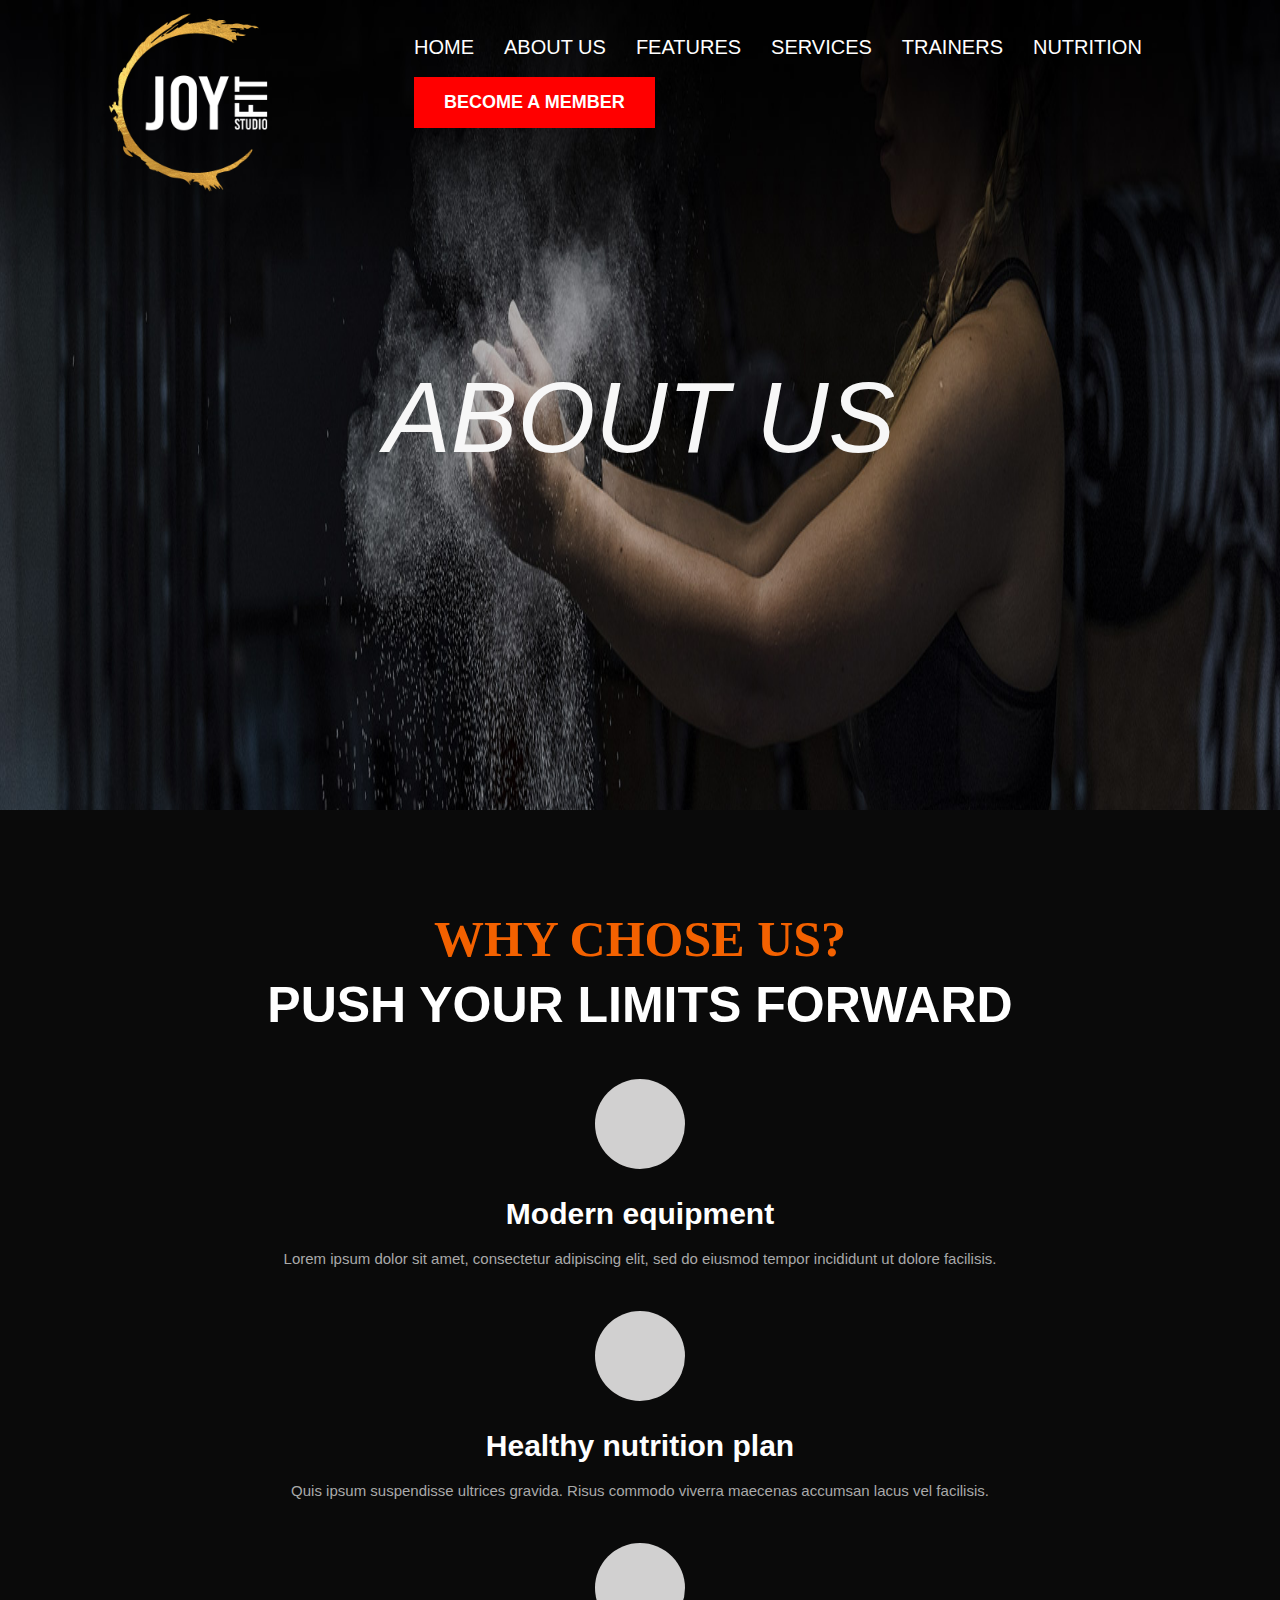
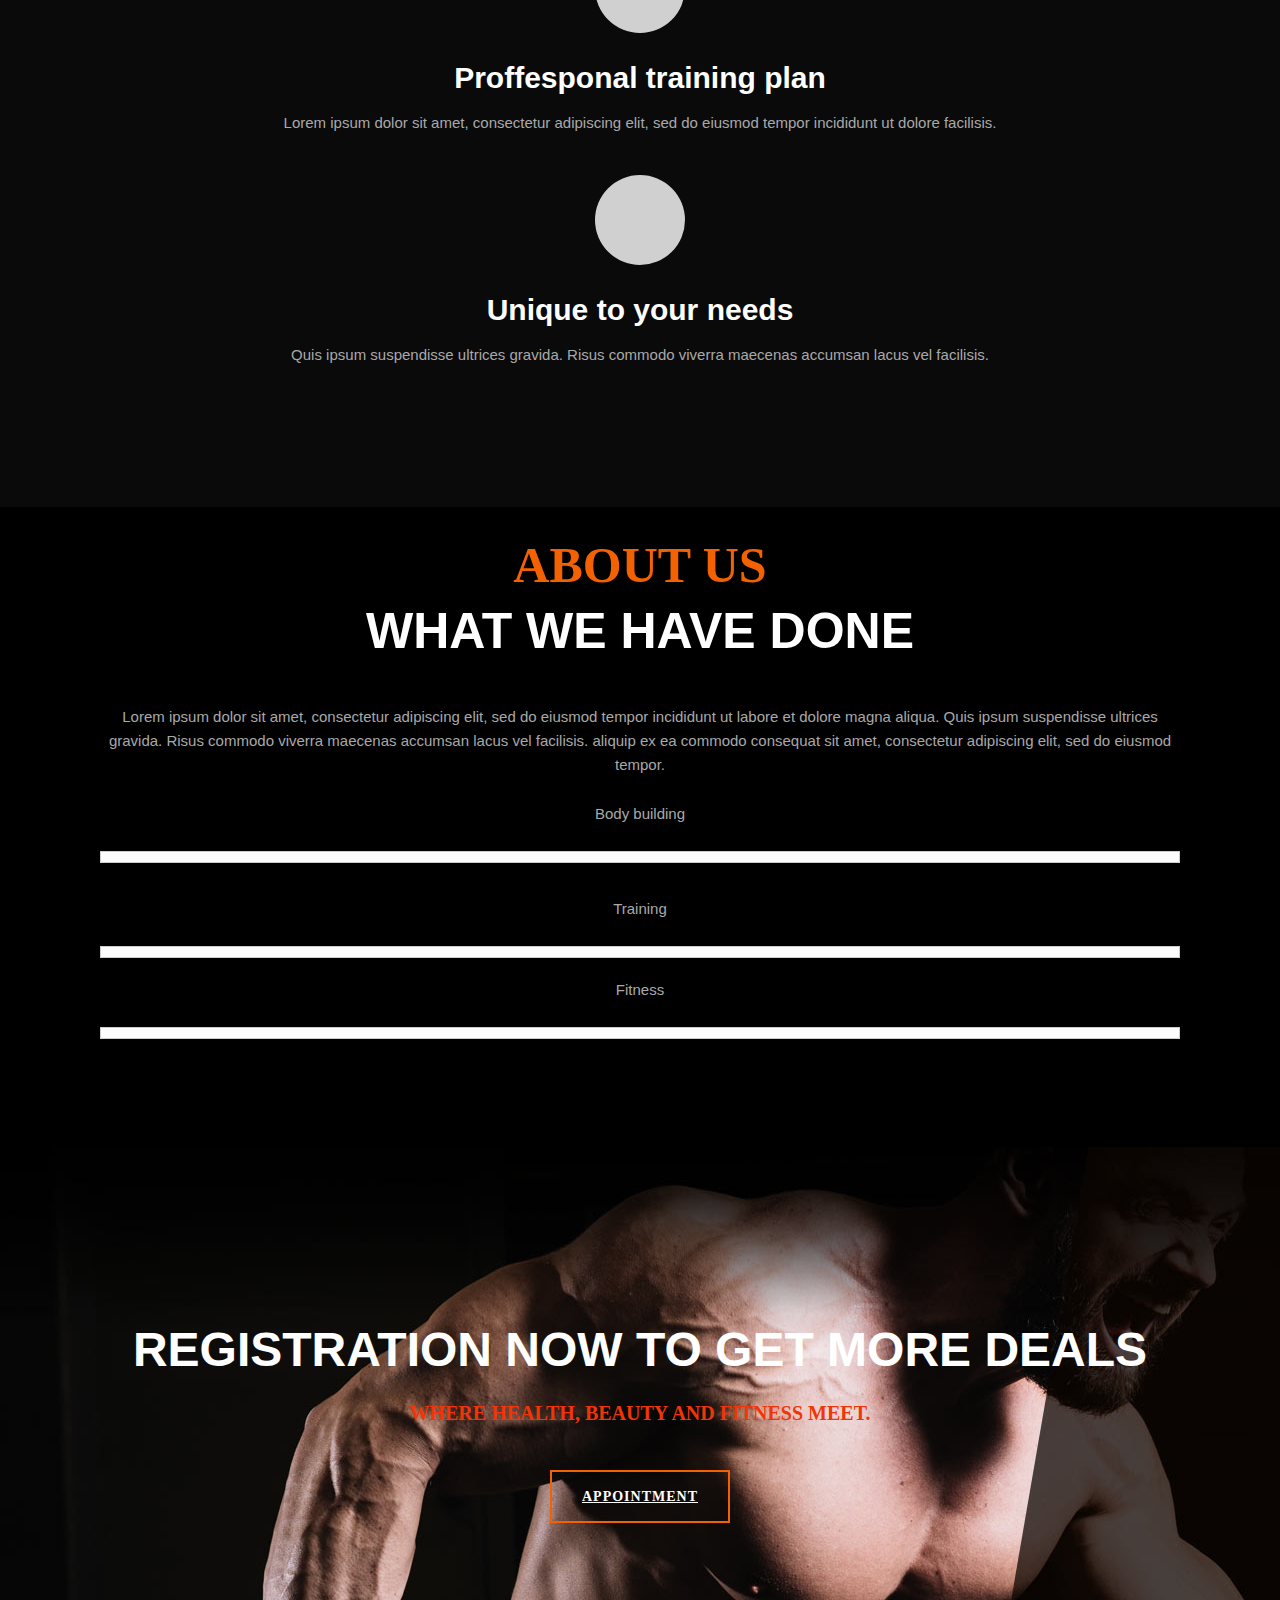
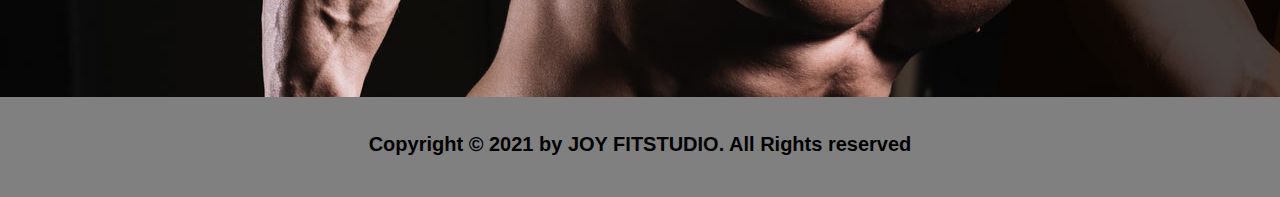
<file: about-us.html>
<!DOCTYPE html>
<html lang="zxx">

<head>
        <meta charset="UTF-8">
        <meta http-equiv="X-UA-Compatible" content="IE=edge">
        <meta name="viewport" content="width=device-width, initial-scale=1.0">
        <title>ABOUT US</title>
        <link rel="stylesheet" href="css/style2.css">
 </head>


<body>

    <!-- Header Section Begin -->
    <header>
        <div class="logodiv">
            <img src="images/logo.png" alt="logo" class="logo">
        </div>
        <div class="menu">
            <ul>
                <li class="li_style"><a href="index.html">HOME</a></li>
                <li class="li_style"><a href="about-us.html" target="blank">ABOUT US</a></li>
                <li class="li_style"><a href="#features">FEATURES</a></li>
                <li class="li_style"><a href="#services">SERVICES</a></li>
                <li class="li_style"><a href="#trainers">TRAINERS</a></li>
                <li class="li_style"><a href="nutrition.html" target="blank">NUTRITION</a></li>
                <li class="button"><a href="login.html">BECOME A MEMBER</a></li>
            </ul>
          </div> 
        
        <div class="hero-text-box">
            <h1>ABOUT US </h1>  
        </div>
    </header>
    
    <!-- Header End -->


    <!-- ChoseUs Section Begin -->
    <section class="choseus-section spad">
        <div class="container">
            <div class="section-title">
                <span>Why chose us?</span>
                <h2>PUSH YOUR LIMITS FORWARD</h2>
            </div>
            <div class="row">
                <div class="col">
                    <div class="cs-item">
                        <span class="bike"></span>
                        <h4>Modern equipment</h4>
                        <p>Lorem ipsum dolor sit amet, consectetur adipiscing elit, sed do eiusmod tempor incididunt ut
                            dolore facilisis.</p>
                    </div>
                </div>
                <div class="col">
                    <div class="cs-item">
                        <span class="juice"></span>
                        <h4>Healthy nutrition plan</h4>
                        <p>Quis ipsum suspendisse ultrices gravida. Risus commodo viverra maecenas accumsan lacus vel
                            facilisis.</p>
                    </div>
                </div>
                <div class="col">
                    <div class="cs-item">
                        <span class="dumbell"></span>
                        <h4>Proffesponal training plan</h4>
                        <p>Lorem ipsum dolor sit amet, consectetur adipiscing elit, sed do eiusmod tempor incididunt ut
                            dolore facilisis.</p>
                    </div>
                </div>
                <div class="col">
                    <div class="cs-item">
                        <span class="beat"></span>
                        <h4>Unique to your needs</h4>
                        <p>Quis ipsum suspendisse ultrices gravida. Risus commodo viverra maecenas accumsan lacus vel
                            facilisis.</p>
                    </div>
                </div>
            </div>
        </div>
    </section>
    <!-- ChoseUs Section End -->

    <!-- About US Section Begin -->
    <section class="aboutus-section">
        <div class="about-text">
            <div class="section-title">
                <span>About Us</span>
                <h2>What we have done</h2>
            </div>
            <div class="at-desc">
                <p>Lorem ipsum dolor sit amet, consectetur adipiscing elit, sed do eiusmod tempor incididunt
                    ut labore et dolore magna aliqua. Quis ipsum suspendisse ultrices gravida. Risus commodo
                    viverra maecenas accumsan lacus vel facilisis. aliquip ex ea commodo consequat sit amet,
                    consectetur adipiscing elit, sed do eiusmod tempor.</p>
            </div>
            <div class="about-bar">
                <div class="ab-item">
                    <p>Body building</p>
                    <div id="bar1" class="barfiller">
                        </div>
                    </div>
                </div>
                <div class="ab-item">
                    <p>Training</p>
                    <div id="bar2" class="barfiller">
                    </div>
                </div>
                <div class="ab-item">
                    <p>Fitness</p>
                    <div id="bar3" class="barfiller">
                        </div>
                    </div>
                </div>
            </div>
        </div>                          
    </section>
    <!-- About US Section End -->

   <!-- appointment Section Begin -->
    <section class="banner-section set-bg" >       
        <div class="bs-text">
            <h2>registration now to get more deals</h2>
            <div class="bt-tips">Where health, beauty and fitness meet.</div>
            <a href="#" class="primary-btn">Appointment </a>
        </div>
    </section>
    <!-- appointment Section End -->
    <section class="footer">
        <p>
            Copyright &copy; 2021 by JOY FITSTUDIO. All Rights reserved
        </p>
    </section>

    </body>

    </html>
</file>
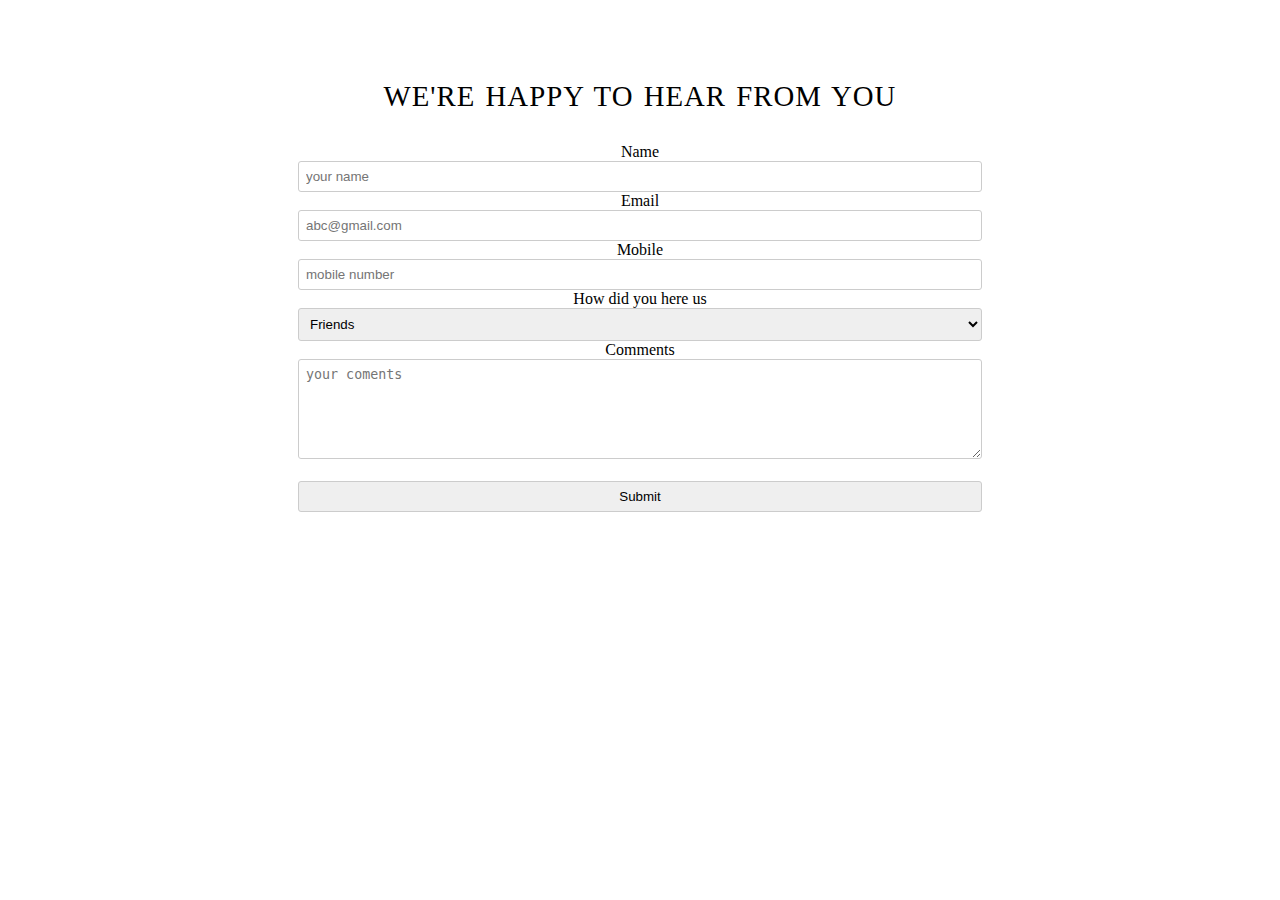
<file: form.html>
<!DOCTYPE html>
<html lang="en">
<head>
    <meta charset="UTF-8">
    <meta http-equiv="X-UA-Compatible" content="IE=edge">
    <meta name="viewport" content="width=device-width, initial-scale=1.0">
    <title>FORM</title>
    <link rel="stylesheet" href="css/style.css">
</head>
<body>
    <section class="section-form">
        <div class="row">
            <h2>We're happy to hear from you</h2>
        </div>
        <div class="row">
            <form action="#" method="POST" class="contact-form">
                <div class="row">
                    <div class="col span-1-of-3">
                        <label for="name">Name</label>
                    </div>
                    <div class="col span-2-of-3">
                        <input type="text" name="name" id="name" placeholder="your name" required>
                    </div>
                </div>
                <div class="row">
                    <div class="col span-1-of-3">
                        <label for="email">Email</label>
                    </div>
                    <div class="col span-2-of-3">
                        <input type="email" name="email" id="email" placeholder="abc@gmail.com" required>
                    </div>
                </div>
                <div class="row">
                    <div class="col span-1-of-3">
                        <label for="pno">Mobile</label>
                    </div>
                    <div class="col span-2-of-3">
                        <input type="number" name="number" id="number" placeholder="mobile number" required>
                    </div>
                </div>
                <div class="row">
                    <div class="col span-1-of-3">
                        <label>How did you here us</label>
                    </div>
                    <div class="col span-2-of-3">
                        <select name="find-us" id="find-us">
                            <option value="friends">Friends</option>
                            <option value="search">Google</option>
                            <option value="add">Advertisement</option>
                            <option value="other">Other</option>
                        </select>
                    </div>
                </div>
                <div class="row">
                    <div class="col span-1-of-3">
                        <label>Comments</label>
                    </div>
                    <div class="col span-2-of-3">
                        <textarea name="message" id="msg" placeholder="your coments"></textarea>
                    </div>
                </div>
                <div class="row">
                    <div class="col span-1-of-3">
                        <label>&nbsp;</label>
                    </div>
                    <div class="col span-2-of-3">
                        <input type="submit" value="Submit">
                    </div>
                </div>
            </form>
        </div>
    </section>
</body>
</html>
</file>
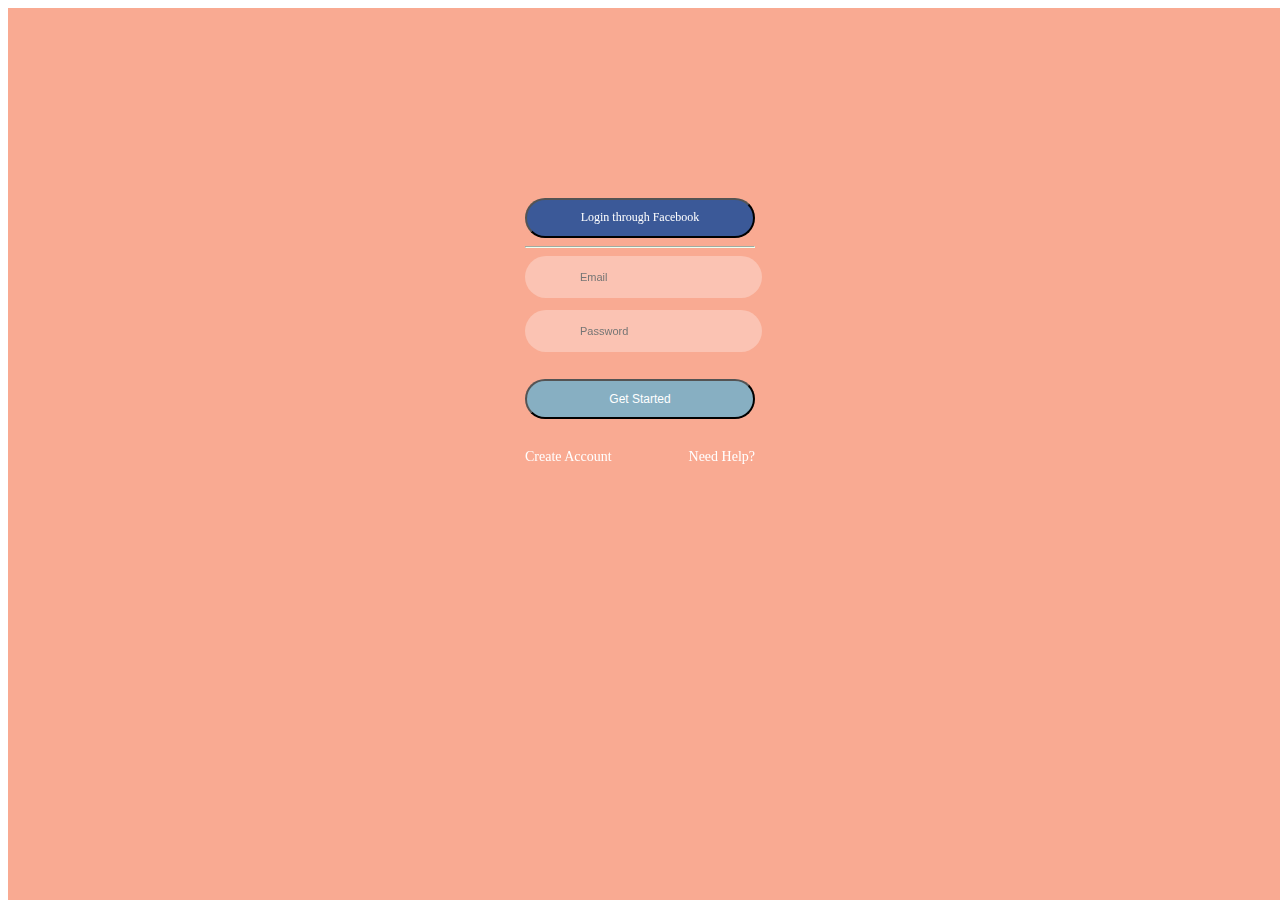
<file: login.html>
<!DOCTYPE html>
<html lang="en">

<head>
  <meta charset="UTF-8">
  <meta name="viewport" content="width=device-width, initial-scale=1.0">
  <title>LOGIN</title>
   <link rel="stylesheet" href="custom.css/link.css">
  </head>
  <body>
	<div class="gradient">
	</div>
		<div class="container">
			<div class="log-in">
				<button class="btn" id="Facebook">Login through Facebook</button>
				<hr></hr></hr>
				<input type="text" id="Email" placeholder="Email"></input><br/>
				<input type="password" id="Password" placeholder="Password"></input><br/>
				<button class="btn" id="Login">Get Started</button><br/>
				<a href="form.html" style="float: left; text-decoration: none; font-size: 14px;">Create Account</a>
				<a href="" style="float: right; text-decoration: none; font-size: 14px;">Need Help?</a>
			</div>	
		</div>
</body>
</html>

</html>
</file>
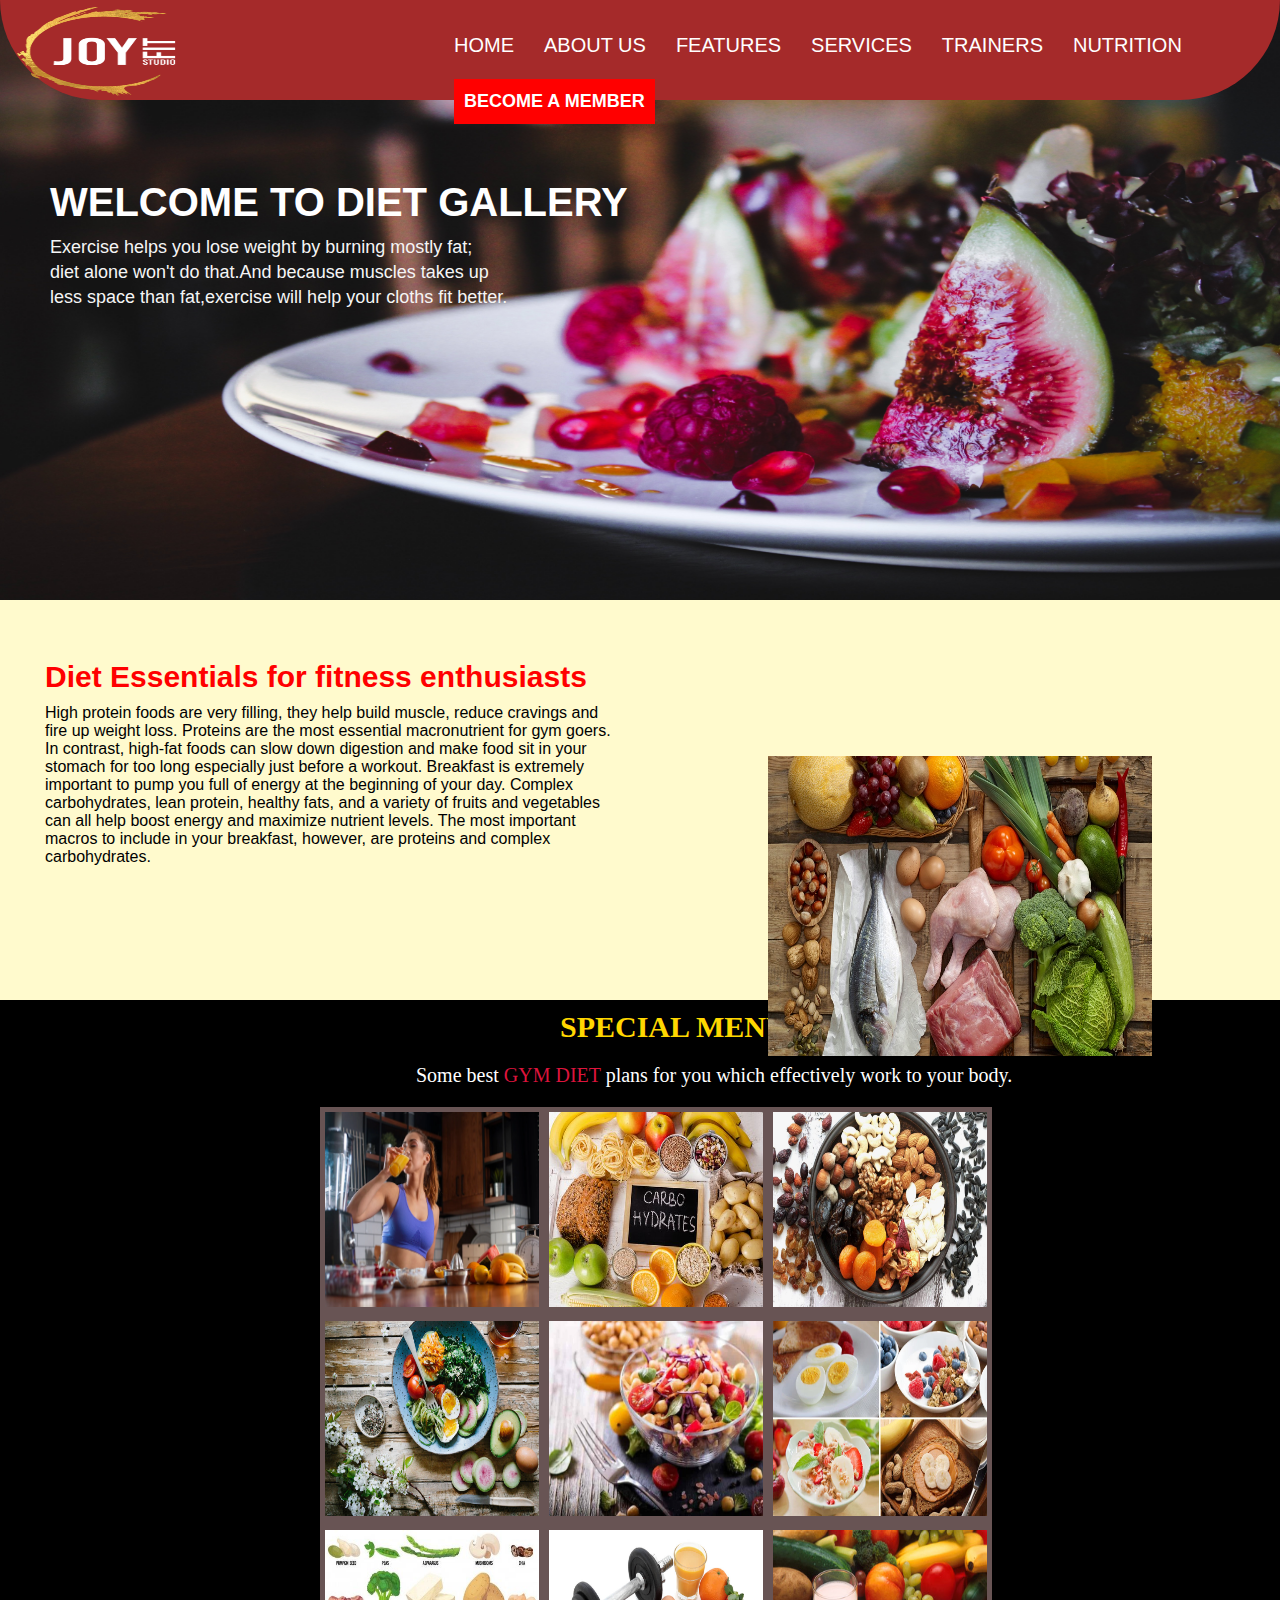
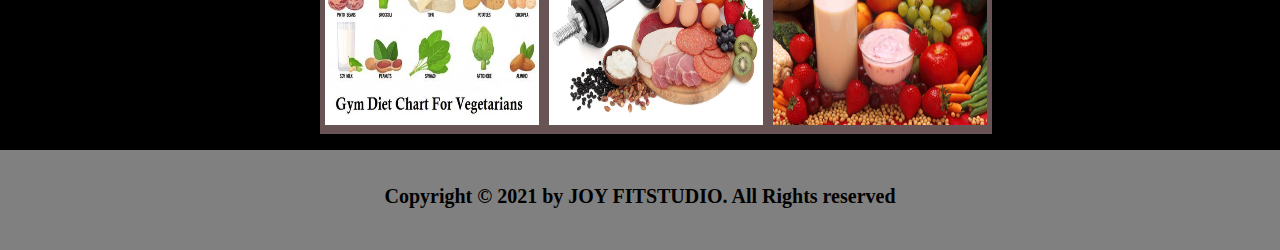
<file: nutrition.html>
<!DOCTYPE html>
<html lang="en">

<head>
  <meta charset="UTF-8">
  <meta http-equiv="X-UA-Compatible" content="IE=edge">
  <meta name="viewport" content="width=device-width, initial-scale=1.0">
  <title>NUTRITION</title>
  <link rel="stylesheet" href="css/nutrition.css">
</head>

<body>
  <!--  HEADER  -->
  <!--<header>
    <div class="logodiv">
        <a href="index.html"><img src="images/logo.png" alt="logo" class="logo"></a>
    </div>
    <div class="menu">
        <ul>
            <li class="li_style"><a href="index.html">HOME</a></li>
            <li class="li_style"><a href="about-us.html" target="blank">ABOUT US</a></li>
            <li class="li_style"><a href="#features">FEATURES</a></li>
            <li class="li_style"><a href="#services">SERVICES</a></li>
            <li class="li_style"><a href="#trainers">TRAINERS</a></li>
            <li class="li_style"><a href="nutrition.html" target="blank">NUTRITION</a></li>
            <li class="button"><a href="login.html">BECOME A MEMBER</a></li>
        </ul>
    </div>
   
</header>-->
  <!--  first part -->
  <div class="main">
    <div class="big_img">
      <div class="container">
        <div class="logodiv">
          <a href="index.html"><img src="images/logo.png" alt="logo" class="logo"></a>
      </div>
      <div class="menu">
          <ul>
              <li class="li_style"><a href="index.html">HOME</a></li>
              <li class="li_style"><a href="about-us.html" target="blank">ABOUT US</a></li>
              <li class="li_style"><a href="#features">FEATURES</a></li>
              <li class="li_style"><a href="#services">SERVICES</a></li>
              <li class="li_style"><a href="#trainers">TRAINERS</a></li>
              <li class="li_style"><a href="nutrition.html" target="blank">NUTRITION</a></li>
              <li class="button"><a href="login.html">BECOME A MEMBER</a></li>
          </ul>
        </div> 
    </div>
        <!---->
        <!---->
        <div class="text_big">
          <h1><strong>WELCOME TO DIET GALLERY</strong></h1>
          <p>Exercise helps you lose weight by burning mostly fat;<br>
            diet alone won't do that.And because muscles takes up<br> 
            less space than fat,exercise will help your cloths fit better.
          </p>
        </div>
    </div>
      <!--  second section -->
    <section class="s">
      <div class="lowfood_two">
        <img src="assests/lowfatFoods.jpg"
          style="width:30%;height:300px;margin-left: 60%;position: absolute;top: 84%;" />
      </div>
      <div class="lowfood">
          <h1 class="low_txt1">Diet Essentials for fitness enthusiasts </h1>
          <p class="low_txt1">High protein foods are very filling, they help build muscle, reduce cravings and fire up weight loss.
            Proteins are the most essential macronutrient for gym goers. In contrast,
            high-fat foods can slow down digestion and make food sit in your stomach for too long especially just before
            a workout.
            Breakfast is extremely important to pump you full of energy at the beginning of your day.
            Complex carbohydrates, lean protein, healthy fats, and a variety of fruits and vegetables can all help boost
            energy and maximize nutrient levels. The most important macros to include in your breakfast, however, are
            proteins and complex carbohydrates.
          </p>
      </div>
    </section>
<!-- menu items -->
    <section class="s1">
          <h1>SPECIAL MENU</h1>
          <p>Some best <span style="color:crimson;"> GYM DIET </span>plans for you which effectively work to your body.</p>
      <div class="food_items2">
        <div class="row">
          <div class="column">
            <img src="assests/gym-dietplan.webp" alt="Snow" style="width:100%;height:195px">
          </div>
          <div class="column">
            <img src="assests/carbohydrates.jpg" alt="Forest" style="width:100%;height:195px">
          </div>
          <div class="column">
            <img src="assests/dried-fruits.jpg" alt="Mountains" style="width:100%;height:195px">
          </div>
      </div>
      <!---->
        <div class="row">
          <div class="column">
            <img src="assests/figure1.jpg" alt="Snow" style="width:100%;height:195px">
          </div>
          <div class="column">
            <img src="assests/img1.jpg" alt="Forest" style="width:100%;height:195px">
          </div>
          <div class="column">
            <img src="assests/img4.png" alt="Mountains" style="width:100%;height:195px">
          </div>
        </div>
        <!---->
          <div class="row">
            <div class="column">
              <img src="assests/leafy.jpg" alt="Snow" style="width:100%;height:195px">
            </div>
            <div class="column">
              <img src="assests/img2.jpg" alt="Forest" style="width:100%;height:195px">
            </div>
            <div class="column">
              <img src="assests/ozi-gym-diet-counselling.jpg" alt="Mountains" style="width:100%;height:195px">
            </div>
          </div>
        <!---->
    </section>
  </div>
  <section class="footer">
    <p>
        Copyright &copy; 2021 by JOY FITSTUDIO. All Rights reserved
    </p>
</section>
</body>

</html>
</file>
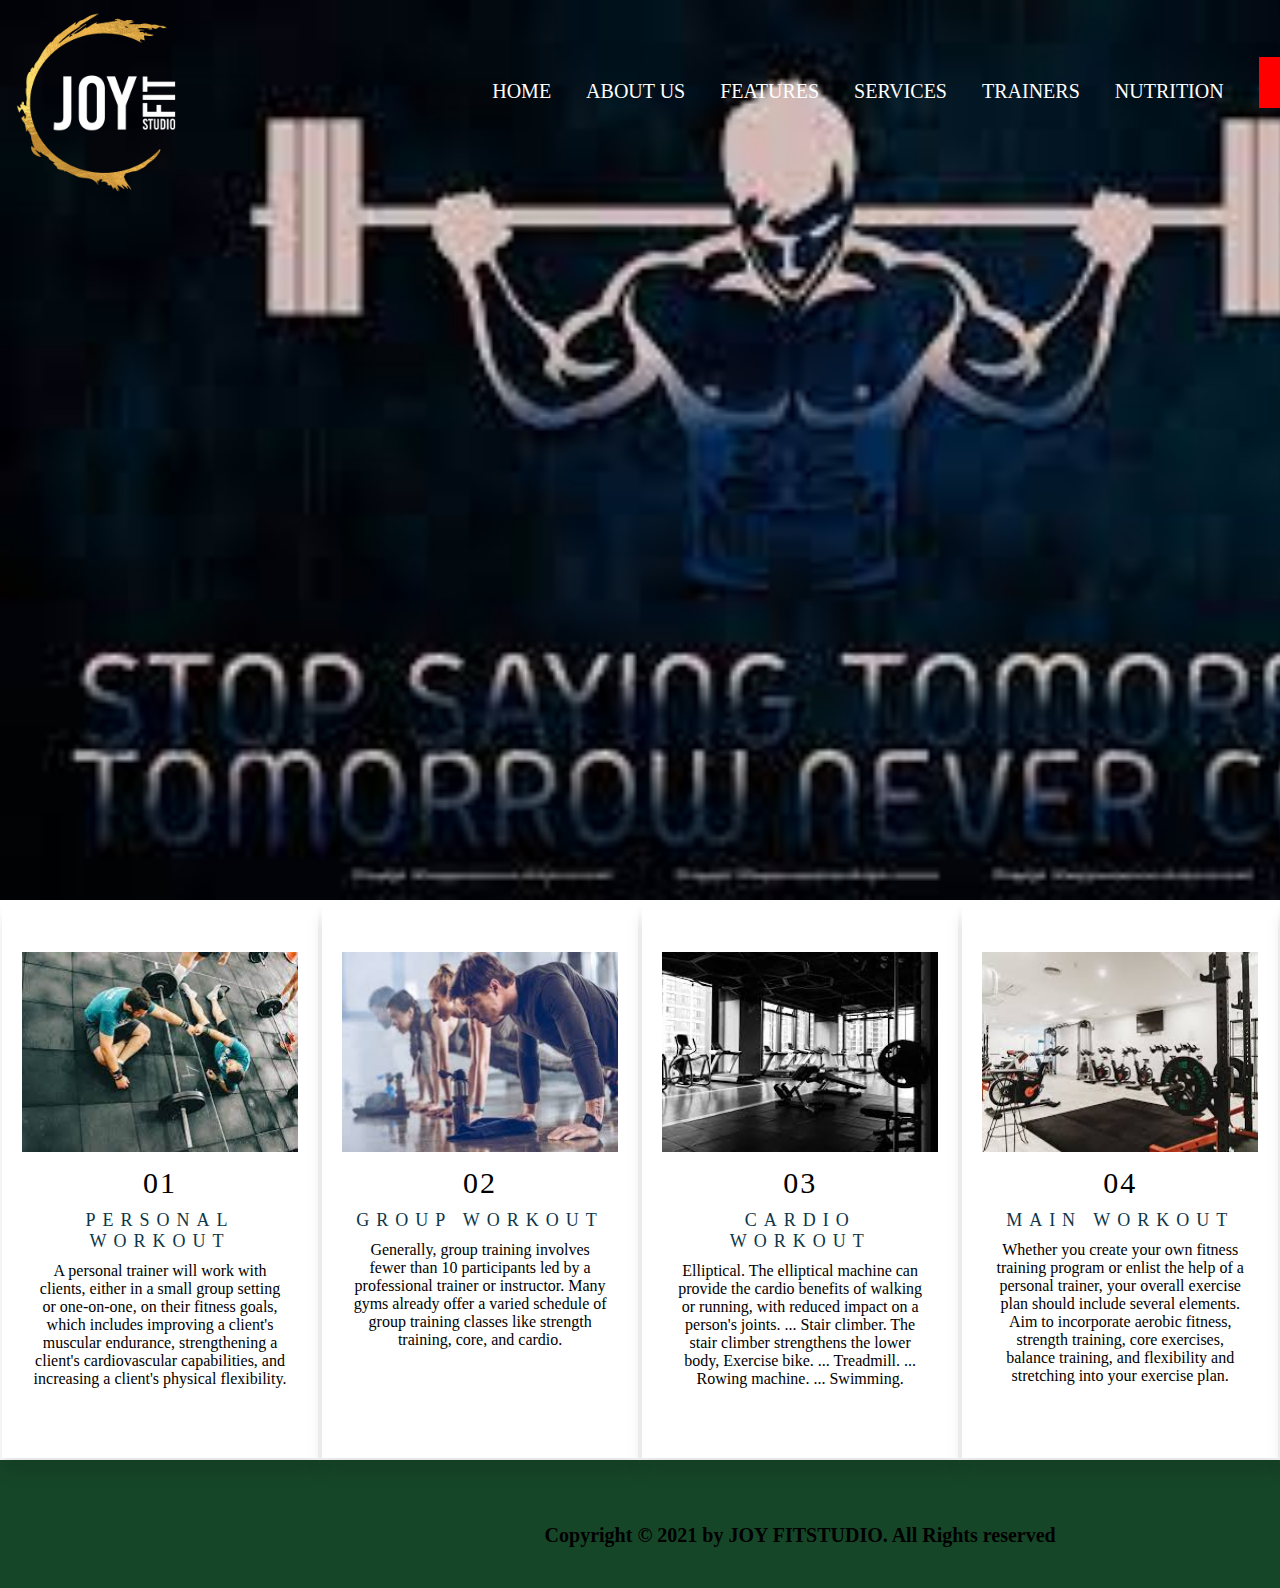
<file: services.html>
<!DOCTYPE html>
<html lang="en">
<head>
    <meta charset="UTF-8">
    <meta http-equiv="X-UA-Compatible" content="IE=edge">
    <meta name="viewport" content="width=device-width, initial-scale=1.0">
    <title>JOY FITSTUDIO</title>
    <link rel="stylesheet" href="custom.css/style2.css">
</head>
<body>
    <header>
        <div class="logodiv">
            <a href="index.html"><img src="images/logo.png" alt="logo" class="logo"></a>
        </div>
        <div class="menu">
            <ul>
                <li class="li_style"><a href="index.html">HOME</a></li>
                <li class="li_style"><a href="about-us.html" target="blank">ABOUT US</a></li>
                <li class="li_style"><a href="#features">FEATURES</a></li>
                <li class="li_style"><a href="#services">SERVICES</a></li>
                <li class="li_style"><a href="#trainers">TRAINERS</a></li>
                <li class="li_style"><a href="nutrition.html" target="blank">NUTRITION</a></li>
                <li class="button"><a href="login.html">BECOME A MEMBER</a></li>
            </ul>
        </div>
        </header>
        
	<div class="container">
		
	    
		<div class="box">
			
			<img src="images/personal.jpg" width="100%" height="200px">
			   <div class="desc"><h2>01</h2>
				<h3 class="heading">personal workout</h3>
				<p>A personal trainer will work with clients, either in a small group setting or one-on-one, on their fitness goals, which includes improving a client's muscular endurance,
                  strengthening a client's cardiovascular capabilities, and increasing a client's physical flexibility.</p>
		        </div>
				</div>
		<div class="box">
			<img src="images/groupworkout.jpg" width="100%"height="200px">
			<div class="desc">
			    <h2>02</h2>
				<h3 class="heading">group workout</h3>
				<p>
					Generally, group training involves fewer than 10 participants led by a professional trainer or instructor. 
					Many gyms already offer a varied schedule of group training classes like strength training, core, and cardio.
				</p>
				</div>
				</div>
				<div class="box">
					<img src="images/main.jpg" width="100%" height="200px">
						<div class="desc">
					   <h2>03</h2>
						<h3 class="heading">cardio workout</h3>
						<p>
							Elliptical. The elliptical machine can provide the cardio benefits of walking or running, with reduced impact on a person's joints. ...
                            Stair climber. The stair climber strengthens the lower body,
                            Exercise bike. ...
                            Treadmill. ...
                            Rowing machine. ...
                            Swimming.
						</p>
						</div>
						</div>
						<div class="box">
							<img src="images/mainworkout.jpg" width="100%" height="200px">
							<div class="desc">
							<h2>04</h2>
							<h3 class="heading">main workout</h3>
								<p>
								Whether you create your own fitness training program or enlist the help of a personal trainer, 
								your overall exercise plan should include several elements. Aim to incorporate aerobic fitness, strength training, core exercises,
								balance training, and flexibility and stretching into your exercise plan.
								</p>
								</div>
								</div>
								<div class="box">
									<img src="images/extraworkout.jpg" width="100%" height="200px">
									<div class="desc">
									<h2>05</h2>
								<h3 class="heading"> extra workout</h3>
								<p>lifting weights.working with resistance bands.heavy gardening, such as digging and shovelling.
                                  climbing stairs.hill walking,cycling,dance,push-ups, sit-ups and squats.
								</p>
								</div>
								
       
			</div>
		</div>
    <section class="footer">
        <p>
            Copyright &copy; 2021 by JOY FITSTUDIO. All Rights reserved
        </p>
    </section>
</body>
</html>
</file>
<file: css/style2.css>
*{
        margin: 0;
        padding: 0;
        box-sizing: border-box;
        text-align: center;
    }
    
        /* global headers*/

        h1,
        h2,
        h3,
        h4 {
            margin: 0;
            color: #f7f7f7;
            font-weight: 400;
            font-family: "Oswald", sans-serif;
        }
        
        h1 {
            font-size: 100px;
        }
        
        h2 {
            font-size: 36px;
        }
        
        h3 {
            font-size: 30px;
        }
        
        h4 {
            font-size: 24px;
        }
    
        p {
            font-size: 15px;
            font-family: "Muli", sans-serif;
            color: #a9a9a9;
            font-weight: 400;
            line-height: 24px;
            margin: 0 0 15px 0;
            padding-bottom: 10px;
        }
/*---------------------
  Helper CSS
-----------------------*/

.section-title {
	margin-bottom: 45px;
	text-align: center;
}

.section-title span {
	font-size: 50px;
	color: #f36100;
	text-transform: uppercase;
	font-weight: 700;
}

.section-title h2 {
	color: #ffffff;
	font-size: 50px;
	font-weight: 600;
	text-transform: uppercase;
	margin-top: 8px;
}



.spad {
	padding-top: 100px;
	
}



.text-white h1,
.text-white h2,
.text-white h3,
.text-white h4,
.text-white h5,
.text-white h6,
.text-white p,
.text-white span,
.text-white li,
.text-white a {
	color: #fff;
}

    header
    {
        background-image: url(../image/banner.jpg);
        width: 100%;
        height: 90vh; 
        background-size: 100% 100%; 
    }

    .hero-text-box{
        position: absolute;
        top: 40%;
        left: 30%;
        font-size: 50px;
        font-family:'Segoe UI', Tahoma, Geneva, Verdana, sans-serif;
        font-style: italic;
    }

    .logodiv
    {
        width: 30%;
        float: left;
    }

    .logodiv img
    {
        height: 200px;
        width: 200px;
    }

    .menu{
        width: 70%;
        float: left;
    }

    .li_style, .button
    {
        float: left;
        margin-left: 30px;
        font-size: 20px;
        font-family: 'Roboto', 'Helvetica', 'Sans-serif';
        margin-top: 4%;
        list-style: none;
    }


    .li_style a
    {
        color: white;
        text-decoration: none;
    }

    .li_style a:hover
    {
        color: gold;
        font-weight: 600;
        text-decoration: none;
    }

    .button 
    {
        background-color: red;
        margin-top: 2%;
        border: none;
        padding: 15px 30px;
        text-align: center;
        display: inline-block;
        font-size: 18px;
        font-weight: bold;
    }
    .button a
    {
        color: white;
        text-decoration: none;
    }
/*---------------------
  ChoseUs Section
-----------------------*/

.choseus-section {
	background: #0a0a0a;
	padding-bottom: 100px;
}

.cs-item {
	text-align: center;
	margin-bottom: 30px;
}



.cs-item span {
	height: 90px;
	width: 90px;
	background: rgb(209, 208, 208);
	border-radius: 50%;
	display: inline-block;
	
	line-height: 90px;
	text-align: center;
	

}

.cs-item span:hover{
    background: #f36100;
	border-color: #f36100;
}

.cs-item h4 {
	color: #ffffff;
	font-size: 30px;
	font-weight: 600;
	margin-top: 24px;
	margin-bottom: 16px;
}
/*about us section*/
.aboutus-section {
    background: rgb(10, 10, 10);
    
}
.about-text {
    background: #000000;
    height: 640px;
    padding: 29px 100px 5px 100px;
}
.about-text .about-bar .ab-item {
    margin-bottom: 34px;
}
.barfiller {
    width:100%;
    height:12px;
    background:#fcfcfc;
    border:1px solid #ccc;
    position:relative;
    margin-bottom:20px;
    
}
/*---------------------
  aooiintment  Section
-----------------------*/

.banner-section {
    background-image: url(../image/2.jpg);
	height: 550px;
	display: flex;
	align-items: center;
	justify-content: center;
}


.bs-text h2 {
	font-size: 48px;
	color: #ffffff;
	font-weight: 700;
	text-transform: uppercase;
	margin-bottom: 25px;
}

.bs-text .bt-tips {
	font-size: 20px;
	color: #f13506;
	font-weight: 700;
	text-transform: uppercase;
	margin-bottom: 45px;
    text-align: center;
}

.bs-text .primary-btn {
	background: transparent;
	border: 2px solid #f36100;
    text-align: center;
}


/* buttons */

.primary-btn {
	display: inline-block;
	font-size: 14px;
	padding: 17px 30px 16px;
	color: #ffffff;

	line-height: normal;
	letter-spacing: 1px;
	text-transform: uppercase;
	font-weight: 700;
    
}


.primary-btn:hover {
	background: #f36100;
	border-color: #f36100;
}
/* footer */
.footer
{
    background-color: grey;
    width: 100%;
    height: 100px;
    text-align: center;
    padding-top: 35px;
}

.footer p
{
    color: black;
    font-size: 20px;
    font-weight: 600;
}
</file>
<file: css/style.css>
*{
        margin: 0;
        padding: 0;
        box-sizing: border-box;
    }
        /* global headers*/

    h1, h2, h3, h4, h5 
    {
        margin: 0;
        padding: 0;
        font-weight: 500;
        letter-spacing: 2px;
    }
    
    h1, h3, h4, h5 
    {
        text-transform: uppercase;
    }
    
    h2 
    {
        font-size: 8rem;
    }
    
    h3 
    {
        font-size: 2.85rem;
        letter-spacing: 7px;
        color: gold;
        margin-bottom: 5rem;
    }
    
    h4 
    {
        font-size: 1.15rem;
    }
    
    h5 
    {
        color: #fff;
    }

    section 
    {
        padding: 4rem 0;
        text-align: center;
    }

    /* global end */

    body
    {
        margin: 0;
    }

    /* header*/
    header
    {
        background-image:  url(../images/a.jpg);
        width: 100%;
        height: 100vh; 
        background-size: 100% 100%; 
    }

    .hero-text-box{
        position: absolute;
        top: 40%;
        left: 5%;
        color: gold;
        font-size: 28px;
        font-family:'Segoe UI', Tahoma, Geneva, Verdana, sans-serif;
        font-style: italic;
    }

    .hero-text-box p{
        position: absolute;
        top: 100%;
        color: white;
        font-size: 15px;
        font-family:'Segoe UI', Tahoma, Geneva, Verdana, sans-serif;
        font-style: italic;
        text-align: justify;
        line-height: 30px;
    }

    .logodiv
    {
        width: 30%;
        float: left;
    }

    .logodiv img
    {
        height: 200px;
        width: 200px;
    }

    .menu{
        width: 70%;
        float: left;
    }

    .li_style, .button
    {
        float: left;
        margin-left: 30px;
        font-size: 20px;
        font-family: 'Roboto', 'Helvetica', 'Sans-serif';
        margin-top: 7%;
        list-style: none;
    }

    .li_style a
    {
        color: white;
        text-decoration: none;
    }

    .li_style a:hover
    {
        color: gold;
        font-weight: 600;
        text-decoration: none;
    }

    .button 
    {
        background-color: red;
        margin-top: 5%;
        border: none;
        padding: 15px 30px;
        text-align: center;
        display: inline-block;
        font-size: 18px;
        font-weight: bold;
    }

    .button a
    {
        color: white;
        text-decoration: none;
    }

    /* start: features section styles */
    #features
    {
        background-color: black;
    }

    #features .container 
    {
        max-width: 1200px;
        margin: 0 auto;
        position: relative;
        background-color: white;
    }
    
    #features .flex 
    {
        display: flex;
        justify-content: space-between;
    }
    
    #features .box 
    {
        text-align: center;
        margin-top: 30px;
        margin-left: 30px;
        margin-right: 30px;
        width: 31%;
        float: left;
    }
  
    #features .box > img 
    {
        width: 100%;
    }
  
    #features .box .feature-info-container 
    {
        position: relative;
    }
  
    #features .box .icon 
    {
        position: relative;
        margin: 0 auto;
        background: darkred;
        border-radius: 25px;
       top: -35px;
        width: 88px;
        height: 88px;
        line-height: 83px;
        text-align: center;
    }
  
    #features .box .icon img 
    {
    vertical-align: middle;
    }

    #features .box h4
    {
        color: black;
        font-size: 20px;
        font-weight: bold;
        font-family: 'Roboto', 'Helvetica', 'Sans-serif';
        text-align: center;
        margin-bottom: 15px;
    }

    #features .box p 
    {
        color: black;
        line-height: 2;
        font-size: 16px;
    }

    /* video */
    .video
    {
        text-align: center;
    }

    /* services */
    #services 
    {
        background: #212122;
    }
      
    #services .container
    {
        max-width: 1100px;
        margin: 0 auto;
        position: relative;
        margin-bottom: 4rem;
    }
    
    #services .flex 
    {
        display: flex;
        justify-content: space-between;
    }
    
    #services .box 
    {
        text-align: center;
        width: 23.5%;
    }
    
    #services .box img 
    {
        height: 65px;
        margin-bottom: 2rem;
    }
    
    #services .box h4 
    {
        color: gold;
        font-size: 18px;
        font-family: Arial, Helvetica, sans-serif;
        text-align: center;
        margin-bottom: 15px;
    }

    #services .box p 
    {
        color: #fff;
        line-height: 2;
        font-size: 16px;
    }

    #services button 
    {
        cursor: pointer;
        background: orange;
        font-size: 0.9rem;
        text-align: center;
        padding: 1.25rem 3rem;
        border: none;
        text-transform: uppercase;
        font-weight: 500;
        font-family: 'Roboto', 'Helvetica', 'Sans-serif';
        letter-spacing: 2px;
    }

    #services a
    {
        color: black;
        font-size: 16px;
        text-decoration: none;
    }

    #services a:hover
    {
        color: black;
        font-weight: 600;
        text-decoration: none;
    }

    /* TRAINERS */

    #trainers
    {
        background-color: black;
        height: 100vh;
        padding: 4rem 0;
    }

    #trainers .card {
        background-color: white;
        box-shadow: 0 4px 8px 0 rgba(0,0,0,0.2);
        transition: 0.3s;
        width: 20%;
        margin-left: 10%;
        float: left;
      }
      
      #trainers .card:hover {
        box-shadow: 4px 8px 16px 4px rgb(248, 211, 4);
      }
      
      #trainers .container {
        padding: 6px 16px;
      }

      #trainers h4
      {
          color: black;
          margin-bottom: 10px;
      }

      #trainers .h4
      {
          color: white;
          margin-bottom: 10px;
      }

      #trainers p
      {
          color: black;
      }

      /* ------ Form ------ */
      .row{
        max-width: 1140px;
        margin: 0 auto;
    }

    .section-form{
        padding: 80px 0;
    }

    h2{
        color: #000;
        font-size: 180%;
        text-align: center;
        word-spacing: 2px;
        margin-bottom: 30px;
        font-weight: 300;
        letter-spacing: 1px;
        text-transform: uppercase;
    }

    .contact-form{
        width: 60%;
        margin: 0 auto;
    }

    input[type=text], input[type=email], input, select, textarea{
        width: 100%;
        padding: 7px;
        border-radius: 3px;
        border: 1px solid #ccc;
    }

    textarea{
        height: 100px;
    }

    /* footer */
    .footer
    {
        background-color: grey;
        width: 100%;
        height: 100px;
    }

    .footer p
    {
        text-align: center;
        color: black;
        font-size: 20px;
        font-weight: 600;
    }
</file>
<file: custom.css/link.css>
html{
	height: 100%;
}

input[type="text"], input[type="password"], textarea, select { 
    outline: none;
}

body  {
		background-image:  url("https://res.cloudinary.com/manzur/image/upload/v1482602555/lights-dark-abstract-bokeh_compressed_ytwf3k.jpg");
		background-size:   cover;
		background-repeat: no-repeat;
		font-family: tahoma;
	}

	.gradient {
	width: 100%;
	height: 100%;
	background-color: #f35626;
    position: fixed;
    z-index: 1;
    opacity: 0.5;
    animation-name: gradientAnimation;
    animation-duration:  60s;
    animation-iteration-count: infinite;

}


	.container {
		position: relative;
		z-index: 2;
	}

	.log-in {
		padding-top: 15%;
		display: block;
		margin: 0 auto;
		width: 230px;
	}
	.log-in a {
		color: white;
		font-size: 10px;
	}
	.log-in hr {
		border-color: honeydew;
		border-width: 1px;
	}
	#Facebook {
		width: 230px;
		height: 40px;
		background-color: #3b5998;
		border-radius: 80px;
		color: white;
		font-family: tahoma;
		font-size: 12px;
    outline: none;
	}
	#Email {
		width: 230px;
		height: 40px;
		margin-bottom: 6px;
		background-color: rgba(255,255,255,0.3);
		font-style: Arial;
		border-radius: 80px;
		box-shadow: none;
		border: none;
		color: rgb(15, 15, 15);
		font-size: 12px;
	}
	#Password {
		width: 230px;
		height: 40px;
		margin-top: 6px;
		margin-bottom: 15px;
		background-color: rgba(255,255,255,0.3);
		font-style: Arial;
		border-radius: 80px;
		box-shadow: none;
		border: none;
		color: rgb(51, 48, 48);
		font-size: 12px;
	}		
	#Login {
		width: 230px;
		height: 40px;
		margin-top: 12px;
		margin-bottom: 30px;
		background-color: #87afc2;
		font-style: Arial;
		border-radius: 80px;
		color: white;
		font-size: 12px;
    outline: none;
	}
	input#Email {
		background-image: url(https://res.cloudinary.com/manzur/image/upload/v1481795702/LoginPage/iconemail_gb1tbl.png);
		background-position: 5px 5px;
		background-repeat: no-repeat;
		text-indent: 50px;
		padding-left: 5px;
		font-size: 11px;
	}
	input#Password {
		background-image: url(https://res.cloudinary.com/manzur/image/upload/v1481795703/LoginPage/password_jfbvio.png);
		background-position: 5px 5px;
		background-repeat: no-repeat;
		text-indent: 50px;
		padding-left: 5px;
		font-size: 11px;
	}
	


@media screen and (max-width: 768px) {
    .log-in {
    	padding-top: 80px;
    }
}
@media screen and (max-width: 420px) {
    .log-in {
    	padding-top: 20px;
    }
}
</file>
<file: css/nutrition.css>
* {
    margin: 0;
    box-sizing: border-box;
   }
   .container
   {
       width: 100%;
       height: 100px; 
       background-color:brown; 
    border-bottom-right-radius: 15ch;
    border-bottom-left-radius: 15ch;
       
   }

   .logodiv
    {
        width: 30%;
        float: left;
    }

    .logodiv img
    {
        height: 100px;
        width: 200px;
    }
    .menu{
        width: 70%;
        float: left;
    }

    .li_style, .button
    {
        float: left;
        margin-left: 30px;
        font-size: 20px;
        font-family: 'Roboto', 'Helvetica', 'Sans-serif';
        margin-top: 4%;
        list-style: none;
    }

    .li_style a
    {
        color: white;
        text-decoration: none;
    }

    .li_style a:hover
    {
        color: gold;
        font-weight: 600;
        text-decoration: none;
    }

    .button 
    {
        background-color: red;
        margin-top: 2.5%;
        border: none;
        padding: 12px 10px;
        text-align: center;
        display: inline-block;
        font-size: 18px;
        font-weight: bold;
    }

    .button a
    {
        color: white;
        text-decoration: none;
    }
/* first part */

.navigations{
    width: 100%;
    height: 100px;
    background-color: black;
}
.navigation a{
    color: white;
    text-decoration: none;
}
.navigation a:hover{
    color: orange;
    height: 30px;
}
.one{
    padding-left:6px;
    width: 150px;
    margin-left: 90%;
    margin-top: 2%;
    float: left;
    font-size: 30px;
}

.big_img
{
  background-image: url('../assests/a.jpg');
  width: 100%;
  min-height:600px;
  background-repeat: no-repeat;
  background-size: 100% 100%;
}

.text_big{
    font-size: 20px;
    font-family: 'Rubik', sans-serif;
    color: white;
    margin-left: 50px;
    margin-top: 80px;  
}
.text_big p{
    margin-top: 10px;
    font-size:large;
    color:whitesmoke;
    text-align: justify;
    line-height: 25px;
}
/* */
/* second section */
.s{
    background-color: lemonchiffon;
    width: 100%;
    height:400px;
}
.lowfood h1
{
    font-size: 30px;
    color: red;
    margin-bottom: 10px;
}

.low_txt1{
    position: relative;
    top: 60px;
    left: 45px;
    width: 45%;
    font-family:'Segoe UI', Tahoma, Geneva, Verdana, sans-serif;
    color: black;
    font-size:16px;
}

.low_txt1 p
{
    line-height: 18px;
    text-align: justify;
}
/* diet menu */
.s1{
    background-color: black;
    width: 100%;
    height: 750px;
    padding-left: 25%;
}



.s1 h1{
    color: gold;
    padding-left: 25%;
    font-size: 30px;
    padding-top: 10px;
    margin-bottom: 20px;
}
.s1 p{
    font-size:20px;
    padding-left: 10%;
    color:white;
    margin-bottom: 20px;
}

.food_items2{
    width: 70%;
    height: auto;
    background-color: rgb(104, 84, 84);
    float: left;
}
.column {
    float: left;
    width: 33.33%;
    padding: 5px;
  
  }
  .row::after {
    /*content: "";
    clear: both;
    display: table;*/
  }
  /* footer */
  .footer
  {
      background-color: grey;
      width: 100%;
      height: 100px;
      text-align: center;
      padding-top: 35px;
  }

  .footer p
  {
      color: black;
      font-size: 20px;
      font-weight: 600;
  }
</file>
<file: custom.css/style2.css>
*
{
    margin: 0px;
    padding: 0px;
    box-sizing:border-box;
    font-family: 'poppins,san-serif';
}
    body
    {
    display:inline-block;
    justify-content: center;
    align-items: center;
    min-height: 100vh;
    overflow-x: hidden;
    }

    header
    {
        background-color: rgb(172, 166, 166);
        width: 100%;
        height: 200px;
        display: flex;
        
    }
    
    .heading{
        font-family:'Times New Roman', Times, serif;
        font-size:large;
        margin-bottom: 10px;
    }
    .box
    {
        padding:1px;
        margin-top: 0px;
        border:0px;
    }
    .desc h2
    {
        margin-bottom: 10px;
        font-size: 30px;
    }
    .desc {
        padding: 10px;
        text-align: center;
    }
    .desc p
    {
        justify-content: space-between;
        text-align:center;
    }
    .box{
        margin:2px;
    }
 
 
    .container
    {
        
        width:1600.3px;
        display:flex;
        justify-content: space-between;
            
    }
    .container .box
    {
        position:relative;
        width:4800px;
        background:#fff;
        padding:50px 20px 60px;
        box-shadow: 0 15px 15px rgba(0,0,0,.1);
        display:inline-block;
    }
    .container .box:before
    {
        content:'';
        position:absolute;
        top:0;
        left:0;
        width:100%;
        height:100%;
        background: #ff226d;
        transform:scaleY(0);
        transform-origin:top;
        transition:transform 0.5s;
    }

    .container.box:hover:before
    {
    transform:scaleY(1);
    transform-origin:bottom;
    transition: transform 0.5s;
    }
    /* global headers*/

h1, h2, h3, h4, h5 
{
    margin: 0;
    padding: 0;
    font-weight: 500;
    letter-spacing: 2px;
}

h1, h3, h4, h5 
{
    text-transform: uppercase;
}

h2 
{
    font-size: 8rem;
}

h3 
{
    font-size: 2.85rem;
    letter-spacing: 7px;
    color: rgb(12, 54, 73);
    margin-bottom: 5rem;
}

h4 
{
    font-size: 1.15rem;
}

h5 
{
    color: #fff;
}

section 
{
    padding: 4rem 0;
    text-align: center;
}

/* global end */

body
{
    margin: 0;

}

/* header*/
header
{
    background-image:  url(../images/down.jpg);
    width: 100%;
    height: 100vh; 
    background-size: 100% 100%; 
}
.logodiv
{
    width: 30%;
    float: left;
}

.logodiv img
{
    height: 200px;
    width: 200px;
}

.menu{
    width: 75%;
    float:right;
    margin:0px;

   
}

.li_style, .button
{
    float: left;
    margin-left: 35px;
    font-size: 20px;
    font-family: 'Roboto', 'Helvetica', 'Sans-serif';
    margin-top: 7%;
    list-style: none;
}

.li_style a
{
    color: white;
    text-decoration: none;
}

.li_style a:hover
{
    color: gold;
    font-weight: 600;
    text-decoration: none;
}

.button 
{
    background-color: red;
    margin-top: 5%;
    border: none;
    padding: 15px 30px;
    text-align: center;
    display: inline-block;
    font-size: 18px;
    font-weight: bold;
}

.button a
{
    color: white;
    text-decoration: none;
}




/* footer */
.footer
{
    background-color: rgb(22, 70, 40);
    width: 100%;
    height: 100px;

}

.footer p
{
    text-align: center;
    color: black;
    font-size: 20px;
    font-weight: 600;
}
</file>
